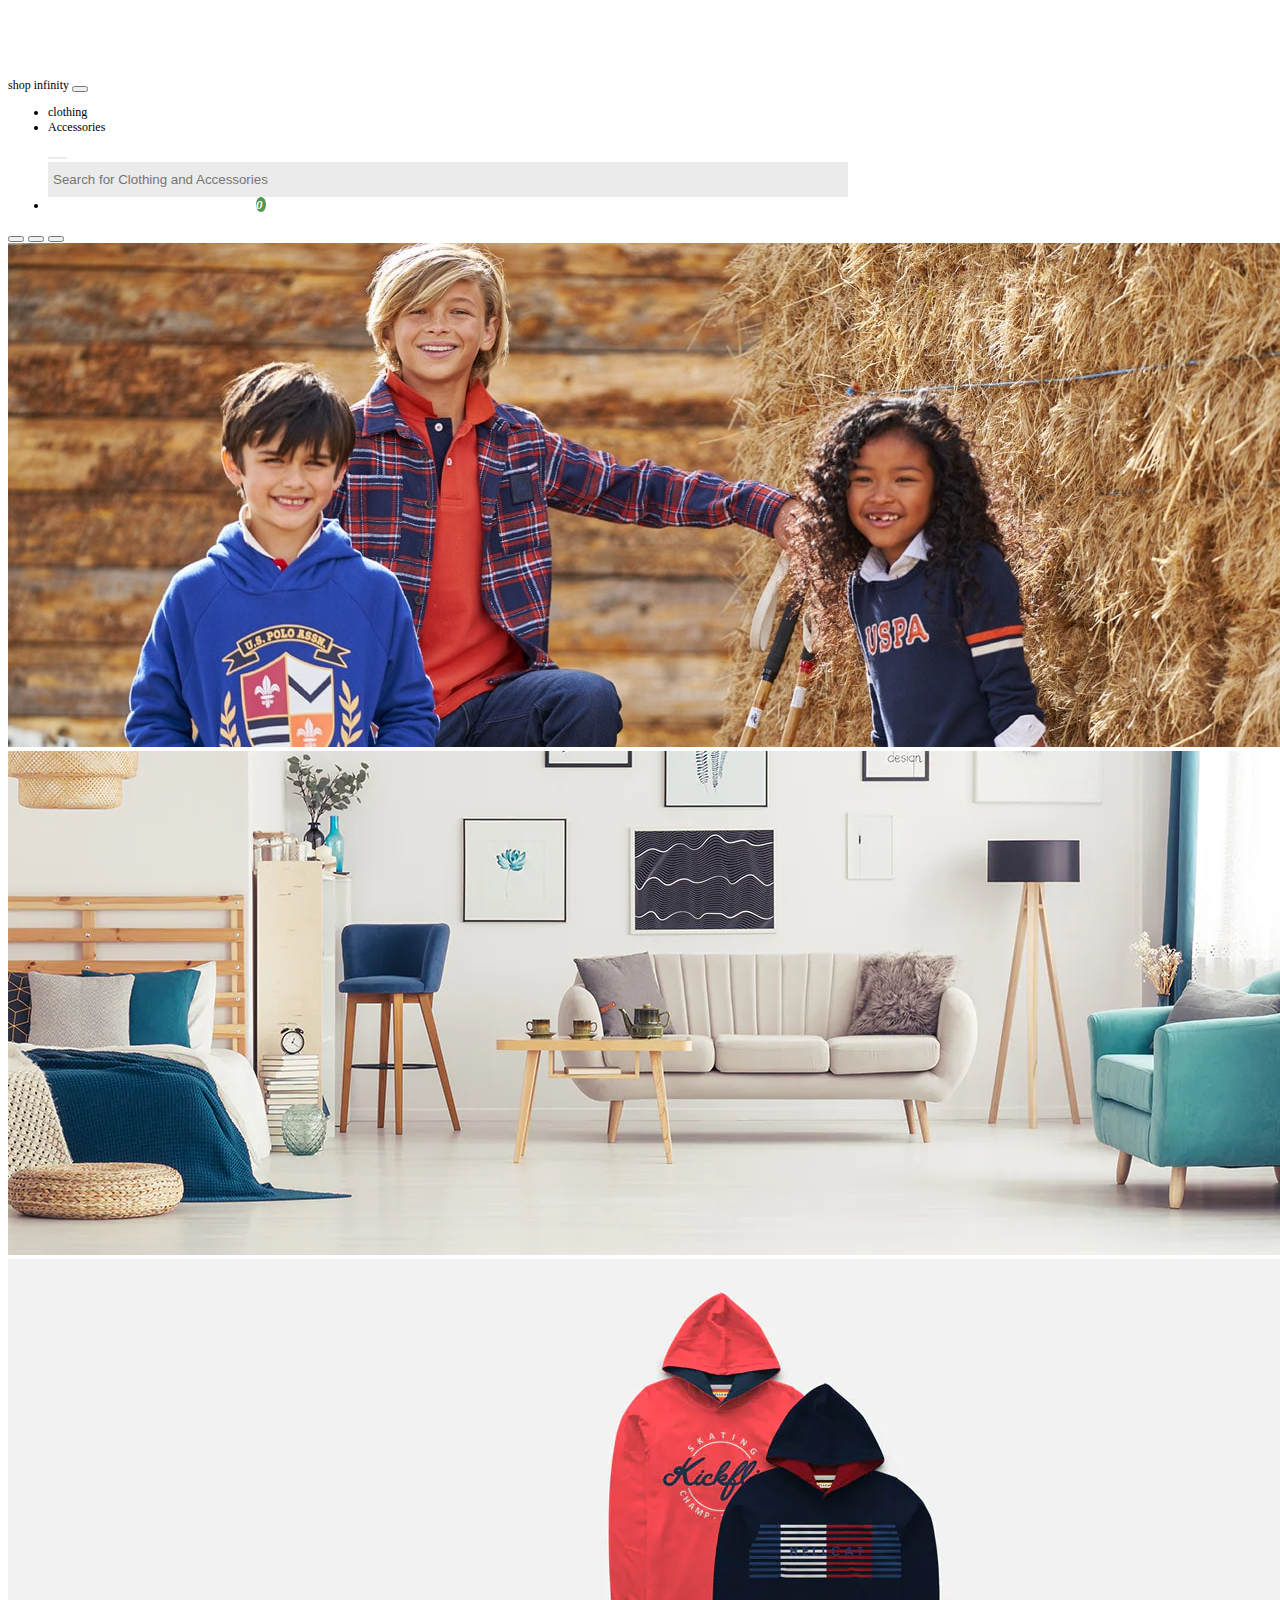
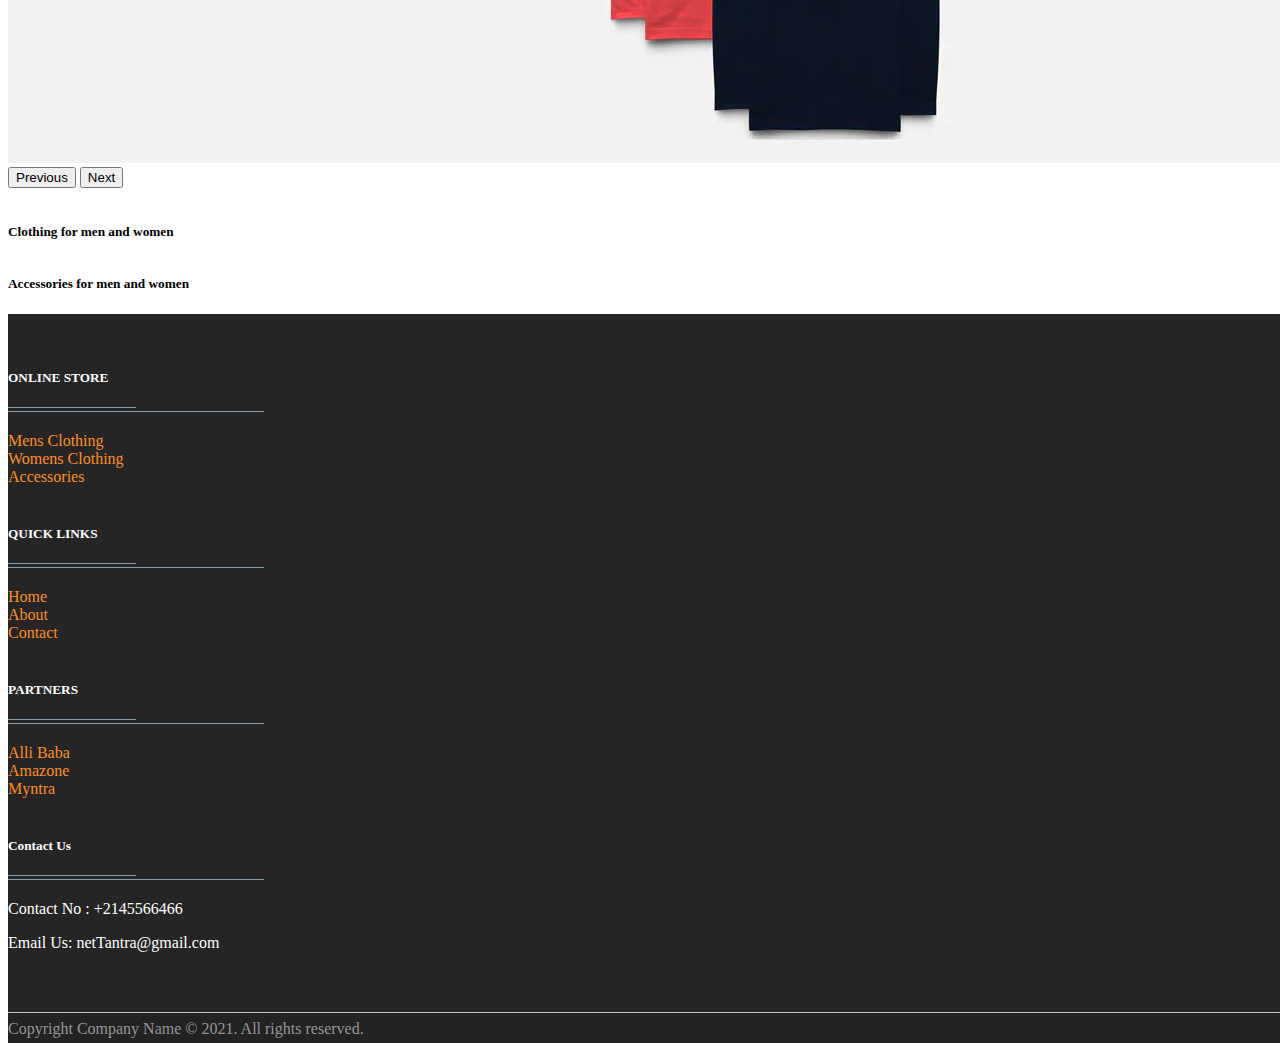
<file: index.html>
<!DOCTYPE html>
<html lang="en">
<head>
    <meta charset="UTF-8">
    <meta http-equiv="X-UA-Compatible" content="IE=edge">
    <meta name="viewport" content="width=device-width, initial-scale=1.0">
    <link rel="stylesheet" href="https://pro.fontawesome.com/releases/v5.10.0/css/all.css" integrity="sha384-AYmEC3Yw5cVb3ZcuHtOA93w35dYTsvhLPVnYs9eStHfGJvOvKxVfELGroGkvsg+p" crossorigin="anonymous"/>
    <script src="https://cdn.jsdelivr.net/npm/bootstrap@5.0.2/dist/js/bootstrap.bundle.min.js" integrity="sha384-MrcW6ZMFYlzcLA8Nl+NtUVF0sA7MsXsP1UyJoMp4YLEuNSfAP+JcXn/tWtIaxVXM" crossorigin="anonymous"></script>
    <link href="https://cdn.jsdelivr.net/npm/bootstrap@5.0.2/dist/css/bootstrap.min.css" rel="stylesheet" integrity="sha384-EVSTQN3/azprG1Anm3QDgpJLIm9Nao0Yz1ztcQTwFspd3yD65VohhpuuCOmLASjC" crossorigin="anonymous">
    <link href="https://cdn.jsdelivr.net/npm/bootstrap@5.1.3/dist/css/bootstrap.min.css" rel="stylesheet" integrity="sha384-1BmE4kWBq78iYhFldvKuhfTAU6auU8tT94WrHftjDbrCEXSU1oBoqyl2QvZ6jIW3" crossorigin="anonymous">    
    <script src="https://ajax.googleapis.com/ajax/libs/jquery/3.5.1/jquery.min.js"></script>
    <link rel="stylesheet" href="index.css">
    <!-- <script src="myjavaScript.js"></script> -->
    <title>Document</title>
</head>
<body>
    <nav class="navbar navbar-expand-lg fixed-top navbar-light shadow-lg bg-light">
        <div class="container"> 
            <div style="width: 25%;">
                <a class="navbar-brand d-flex align-items-center" href="index.html">
                    <span class="ml-3 fw-bold fs-3 text-uppercase">shop <span class="fw-normal text-secondary">infinity</span></apan>
                </a> 
                <button class="navbar-toggler navbar-toggler-right border-0" type="button" data-toggle="collapse" data-target="#navbar4">
                    <span class="navbar-toggler-icon"></span>
                </button>
            </div>
            <div class="collapse navbar-collapse" id="navbarText" style="width: 75%;">
                <ul class="navbar-nav mr-auto pl-lg-4 text-uppercase " style="width: 35%;">
                    <li class="nav-item">
                        <a class="nav-link" href="#">clothing</a>
                    </li>
                    <li class="nav-item">
                        <a class="nav-link" href="#">Accessories</a>
                    </li>
                </ul>
                <ul class="navbar-nav ml-auto" style="width: 65%;">
                    <div style="float: left; width: 60%;">
                        <form class="d-flex mySearch" onsubmit="event.preventDefault(); SearchSubmit()" name="searchForm">
                            <button id="search-button" type="submit">
                                <i class="fas fa-search"></i>
                            </button>
                            <input name="search" class="me-2" type="search" placeholder="Search for Clothing and Accessories" aria-label="Search">
                        </form>
                    </div>
                    <div class="shopIcon" style=" width: 35%;">
                        <li class="nav-item">
                            <a class="nav-link fs-6" href="cart.html">
                                <i class="far fa-shopping-cart position-relative" >
                                    <span class="position-absolute cartamount" id="total_cartItem"></span>
                                </i>                              
                            </a>
                        </li>              
                    </div>          
                </ul>
            </div>
        </div>
    </nav>
    <div class="container pt-4 pb-4" style="position: relative;">
    
        <div id="carouselExampleIndicators" class="carousel slide" data-bs-ride="carousel">
            <div class="carousel-indicators">
                <button type="button" data-bs-target="#carouselExampleIndicators" data-bs-slide-to="0" class="active" aria-current="true" aria-label="Slide 1"></button>
                <button type="button" data-bs-target="#carouselExampleIndicators" data-bs-slide-to="1" aria-label="Slide 2"></button>
                <button type="button" data-bs-target="#carouselExampleIndicators" data-bs-slide-to="2" aria-label="Slide 3"></button>
            </div>
            <div class="carousel-inner">
                <div class="carousel-item active">
                    <img src="ae7369d8-3a31-43c5-b8d5-881a557bbb4f1637742463283-Winter-Wear_02_Desk_Banner.jpg" class="d-block w-100" alt="...">
                </div>
                <div class="carousel-item">
                    <img src="eff01060-f706-468d-b97c-95cdf43174f91528443826867-Desktop-Home-Banner.webp" class="d-block w-100" alt="...">
                </div>
                <div class="carousel-item">
                    <img src="2daffc54-9d15-4109-8bce-88f28a15dba71637742463268-Value-Packs_Desk_Banner.webp" class="d-block w-100" alt="...">
                </div>
            </div>
            <button class="carousel-control-prev" type="button" data-bs-target="#carouselExampleIndicators" data-bs-slide="prev">
            <span class="carousel-control-prev-icon" aria-hidden="true"></span>
            <span class="visually-hidden">Previous</span>
            </button>
            <button class="carousel-control-next" type="button" data-bs-target="#carouselExampleIndicators" data-bs-slide="next">
            <span class="carousel-control-next-icon" aria-hidden="true"></span>
            <span class="visually-hidden">Next</span>
            </button>
        </div>
    </div>
    <div class="container" >
        <div>
            <h5 class="mt-5 mb-5">Clothing for men and women</h5>
        </div>
        <div >
            <div id="ProductDiv" class="row row-cols-1 row-cols-md-3 g-4 mb-3">

            </div>
        </div>
    </div>
    <div class="container" >
        <div>
            <h5 class="mt-5 mb-5">Accessories for men and women</h5>
        </div>
        <div >
            <div id="AProductDiv" class="row row-cols-1 row-cols-md-3 g-4 mb-3">

            </div>
        </div>
    </div>

    <footer id="footer" class="footer-1">
        <div class="main-footer widgets-dark typo-light">
            <div class="container">
                <div class="row">
                    
                    <div class="col-xs-12 col-sm-6 col-md-3">
                        <div class="widget subscribe no-box">
                            <h5 class="widget-title">ONLINE STORE<span></span></h5>
                            <ul class="thumbnail-widget">
                                <li>
                                    <div class="thumb-content"><a href="#.">Mens Clothing</a></div>	
                                </li>
                                <li>
                                    <div class="thumb-content"><a href="#.">Womens Clothing</a></div>	
                                </li>
                                <li>
                                    <div class="thumb-content"><a href="#.">Accessories</a></div>	
                                </li>
                            </ul>
                        </div>
                    </div> 
                    <div class="col-xs-12 col-sm-6 col-md-3">
                        <div class="widget no-box">
                            <h5 class="widget-title">QUICK LINKS<span></span></h5>
                            <ul class="thumbnail-widget">
                                <li>
                                    <div class="thumb-content"><a href="#.">Home</a></div>	
                                </li>
                                <li>
                                    <div class="thumb-content"><a href="#.">About</a></div>	
                                </li>
                                <li>
                                    <div class="thumb-content"><a href="#.">Contact</a></div>	
                                </li>
                        
                            </ul>
                        </div>
                    </div>
                        
                    <div class="col-xs-12 col-sm-6 col-md-3">
                        <div class="widget no-box">
                            <h5 class="widget-title">PARTNERS<span></span></h5>
                            <ul class="thumbnail-widget">
                                <li>
                                    <div class="thumb-content"><a href="#.">Alli Baba</a></div>	
                                </li>
                                <li>
                                    <div class="thumb-content"><a href="#.">Amazone</a></div>	
                                </li>
                                <li>
                                    <div class="thumb-content"><a href="#.">Myntra</a></div>	
                                </li>
                        
                            </ul>
                        </div>
                    </div>
                            
                    <div class="col-xs-12 col-sm-6 col-md-3">
                            
                        <div class="widget no-box">
                            <h5 class="widget-title">Contact Us<span></span></h5>                               
                            <p>Contact No : <span>+2145566466</span></p>
                            <p>Email Us: <span>netTantra@gmail.com</span></p>                                
                          
                        </div>
                    </div>
                    
                </div>
            </div>
        </div>
        <div class="footer-copyright" style="border-top: 1px solid rgb(199, 196, 196);">
            <div class="container">
                <div class="row">
                    <div class="col-md-12 text-center">
                        <p>Copyright Company Name © 2021. All rights reserved.</p>
                    </div>
                </div>
            </div>
        </div>
    </footer>

    <script>
        const x = localStorage.getItem("cartItems")
		const y = JSON.parse(x)
		document.getElementById("total_cartItem").innerHTML = y ? y.length : 0

        $.get( "https://5d76bf96515d1a0014085cf9.mockapi.io/product", function( data ) {
            const element = document.getElementById("ProductDiv")
            const Acceelement = document.getElementById("AProductDiv")
            for(i=0; i< data.length; i++){
                if(i < data.length/2 ){
                    element.innerHTML += `
                        <div class="col">
                            <a onclick=productDetails('${data[i].id}')>
                                <div class="card">
                                    <img src="${data[i].preview}" class="card-img-top" alt="...">
                                    <div class="card-body">
                                        <h6 class="card-title">${data[i].name}</h6>
                                        <p class="card-text">Price : ${data[i].price}</p>
                                    </div>
                                </div>
                            </a>
                        </div>
                    `
                }
                else{
                    Acceelement.innerHTML += `
                        <div class="col">
                            <a onclick=productDetails('${data[i].id}')>
                                <div class="card">
                                <img src="${data[i].preview}" class="card-img-top" alt="...">
                                <div class="card-body">
                                    <h6 class="card-title">${data[i].name}</h6>
                                        <p class="card-text">Price : ${data[i].price}</p>
                                </div>
                                </div>
                            </a>
                        </div>
                    `
                }
            }
        });

        function productDetails(Id){
            localStorage.setItem("singleItemId",Id)
            window.location.href = 'singleProduct.html';

        }
        function SearchSubmit(){
            const search_value = document.forms["searchForm"]["search"].value
            localStorage.setItem("search_value", search_value)
            window.location.href = 'searchPage.html';
        }
    </script>

</body>
</html>
</file>
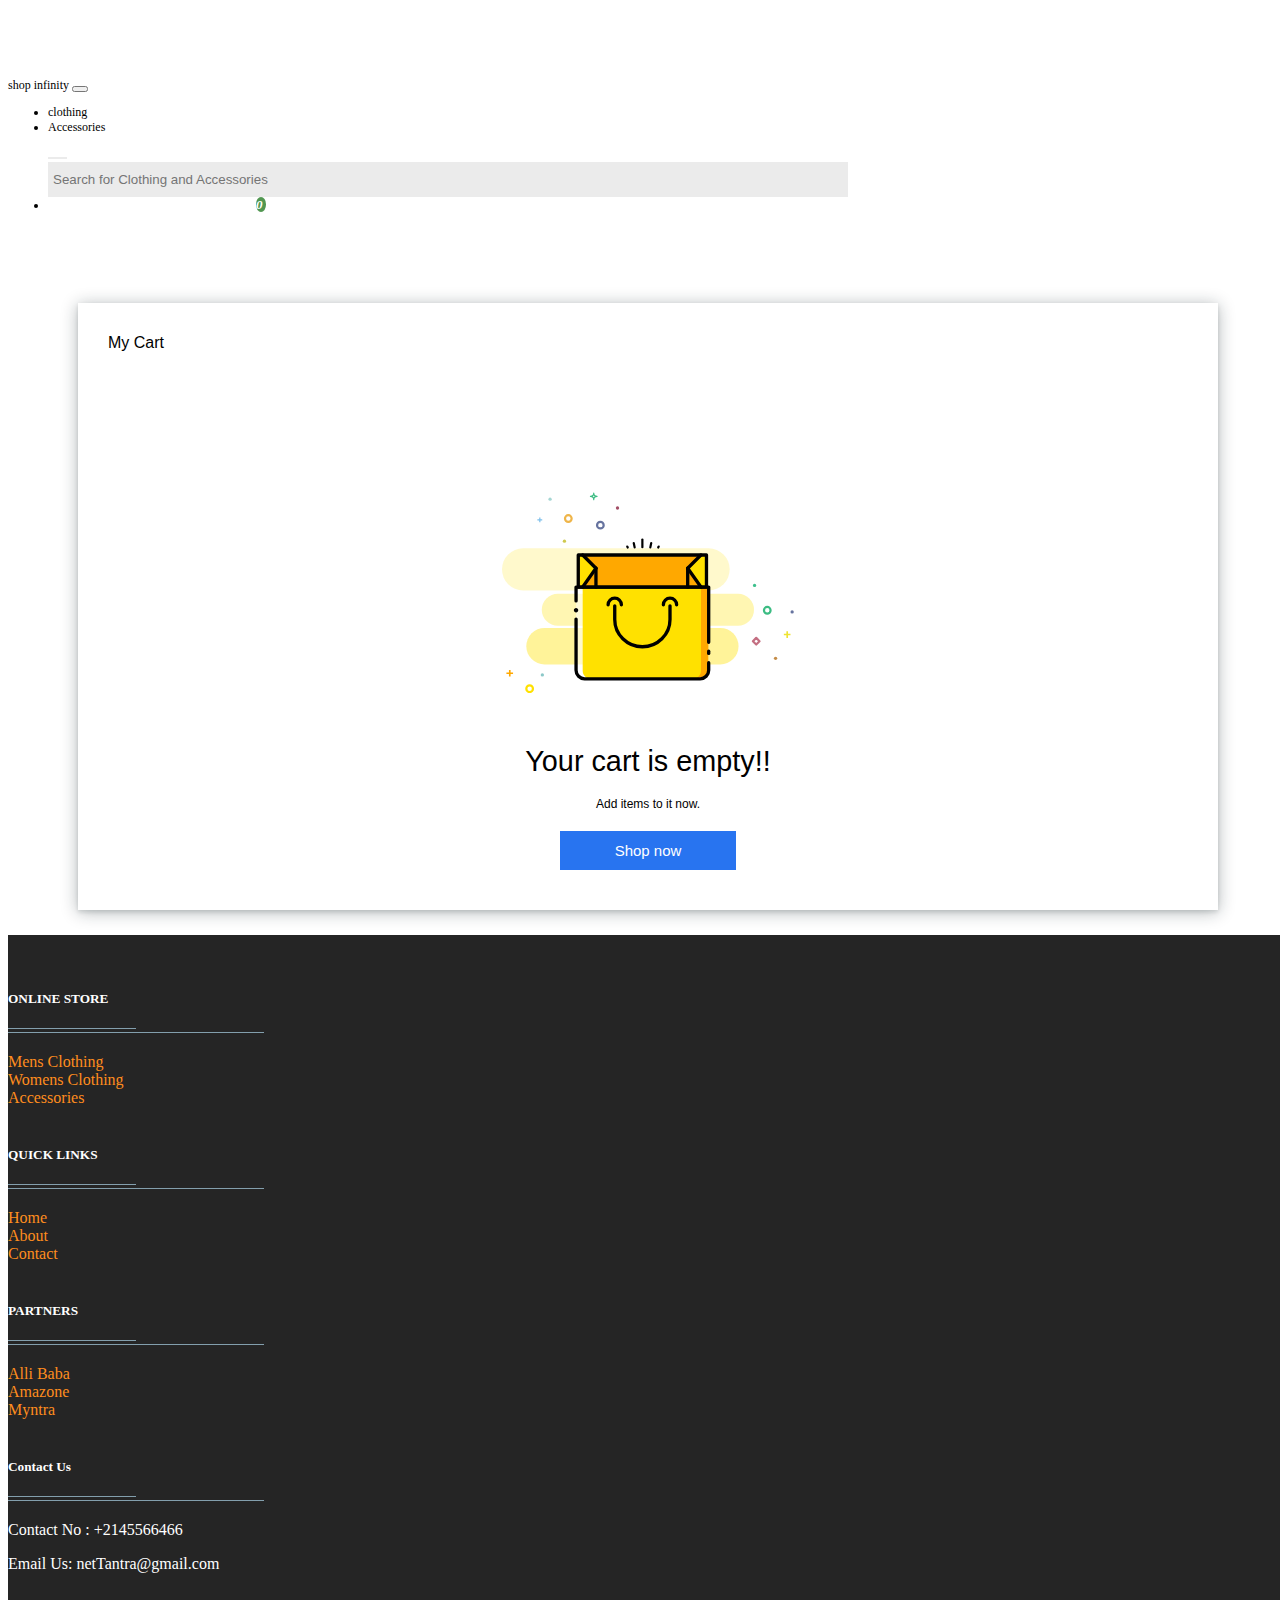
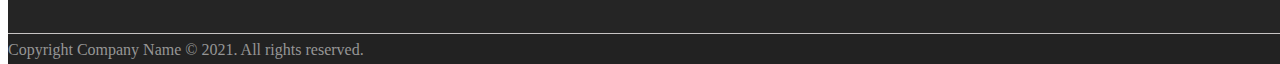
<file: cart.html>
<!DOCTYPE html>
<html lang="en">
<head>
    <meta charset="UTF-8">
    <meta http-equiv="X-UA-Compatible" content="IE=edge">
    <meta name="viewport" content="width=device-width, initial-scale=1.0">
    <link rel="stylesheet" href="https://pro.fontawesome.com/releases/v5.10.0/css/all.css" integrity="sha384-AYmEC3Yw5cVb3ZcuHtOA93w35dYTsvhLPVnYs9eStHfGJvOvKxVfELGroGkvsg+p" crossorigin="anonymous"/>
    <script src="https://cdn.jsdelivr.net/npm/bootstrap@5.0.2/dist/js/bootstrap.bundle.min.js" integrity="sha384-MrcW6ZMFYlzcLA8Nl+NtUVF0sA7MsXsP1UyJoMp4YLEuNSfAP+JcXn/tWtIaxVXM" crossorigin="anonymous"></script>
    <link href="https://cdn.jsdelivr.net/npm/bootstrap@5.0.2/dist/css/bootstrap.min.css" rel="stylesheet" integrity="sha384-EVSTQN3/azprG1Anm3QDgpJLIm9Nao0Yz1ztcQTwFspd3yD65VohhpuuCOmLASjC" crossorigin="anonymous">
    <link href="https://cdn.jsdelivr.net/npm/bootstrap@5.1.3/dist/css/bootstrap.min.css" rel="stylesheet" integrity="sha384-1BmE4kWBq78iYhFldvKuhfTAU6auU8tT94WrHftjDbrCEXSU1oBoqyl2QvZ6jIW3" crossorigin="anonymous">    
    <script src="https://ajax.googleapis.com/ajax/libs/jquery/3.5.1/jquery.min.js"></script>
    <link rel="stylesheet" href="index.css">
    <!-- <script src="myjavaScript.js"></script> -->
    <title>Document</title>
</head>
<body class="pt-2">
    <nav class="navbar navbar-expand-lg fixed-top navbar-light shadow-lg bg-light">
        <div class="container"> 
            <div style="width: 25%;">
                <a class="navbar-brand d-flex align-items-center" href="index.html">
                    <span class="ml-3 fw-bold fs-3 text-uppercase">shop <span class="fw-normal text-secondary">infinity</span></apan>
                </a> 
                <button class="navbar-toggler navbar-toggler-right border-0" type="button" data-toggle="collapse" data-target="#navbar4">
                    <span class="navbar-toggler-icon"></span>
                </button>
            </div>
            <div class="collapse navbar-collapse" id="navbarText" style="width: 75%;">
                <ul class="navbar-nav mr-auto pl-lg-4 text-uppercase " style="width: 35%;">
                    <li class="nav-item">
                        <a class="nav-link" href="#">clothing</a>
                    </li>
                    <li class="nav-item">
                        <a class="nav-link" href="#">Accessories</a>
                    </li>
                </ul>
                <ul class="navbar-nav ml-auto" style="width: 65%;">
                    <div style="float: left; width: 60%;">
                        <form class="d-flex mySearch">
                            <button id="search-button" type="button">
                                <i class="fas fa-search"></i>
                            </button>
                            <input class="me-2" type="search" placeholder="Search for Clothing and Accessories" aria-label="Search">
                        </form>
                    </div>
                    <div class="shopIcon" style=" width: 35%;">
                        <li class="nav-item">
                            <a class="nav-link fs-6" href="#">
                                <i class="far fa-shopping-cart position-relative" >
                                    <span class="position-absolute cartamount" id="total_cartItem"></span>
                                </i>                              
                            </a>
                        </li>              
                    </div>          
                </ul>
            </div>
        </div>
    </nav>
    <section id="mycart" class="container mt-5 mb-5">
    <div class="EmptyCart"  id="emptyitem" style="display: none;" >
        <div class="EmptyCart_inner">
            <div style="padding: 10px 30px;">
                <h4 style="font-family: Roboto,Arial,sans-serif; font-weight: 500;">My Cart</h4>
            </div>
            <div class="empty-cart">
            <svg viewBox="656 573 264 182" version="1.1" xmlns="http://www.w3.org/2000/svg" xmlns:xlink="http://www.w3.org/1999/xlink">
                <rect id="bg-line" stroke="none" fill-opacity="0.2" fill="#FFE100" fill-rule="evenodd" x="656" y="624" width="206" height="38" rx="19"></rect>
                <rect id="bg-line" stroke="none" fill-opacity="0.2" fill="#FFE100" fill-rule="evenodd" x="692" y="665" width="192" height="29" rx="14.5"></rect>
                <rect id="bg-line" stroke="none" fill-opacity="0.2" fill="#FFE100" fill-rule="evenodd" x="678" y="696" width="192" height="33" rx="16.5"></rect>
                <g id="shopping-bag" stroke="none" stroke-width="1" fill="none" fill-rule="evenodd" transform="translate(721.000000, 630.000000)">
                    <polygon id="Fill-10" fill="#FFA800" points="4 29 120 29 120 0 4 0"></polygon>
                    <polygon id="Fill-14" fill="#FFE100" points="120 29 120 0 115.75 0 103 12.4285714 115.75 29"></polygon>
                    <polygon id="Fill-15" fill="#FFE100" points="4 29 4 0 8.25 0 21 12.4285714 8.25 29"></polygon>
                    <polygon id="Fill-33" fill="#FFA800" points="110 112 121.573723 109.059187 122 29 110 29"></polygon>
                    <polygon id="Fill-35" fill-opacity="0.5" fill="#FFFFFF" points="2 107.846154 10 112 10 31 2 31"></polygon>
                    <path d="M107.709596,112 L15.2883462,112 C11.2635,112 8,108.70905 8,104.648275 L8,29 L115,29 L115,104.648275 C115,108.70905 111.7365,112 107.709596,112" id="Fill-36" fill="#FFE100"></path>
                    <path d="M122,97.4615385 L122,104.230231 C122,108.521154 118.534483,112 114.257931,112 L9.74206897,112 C5.46551724,112 2,108.521154 2,104.230231 L2,58" id="Stroke-4916" stroke="#000000" stroke-width="3" stroke-linecap="round"></path>
                    <polyline id="Stroke-4917" stroke="#000000" stroke-width="3" stroke-linecap="round" stroke-linejoin="round" points="2 41.5 2 29 122 29 122 79"></polyline>
                    <path d="M4,50 C4,51.104 3.104,52 2,52 C0.896,52 0,51.104 0,50 C0,48.896 0.896,48 2,48 C3.104,48 4,48.896 4,50" id="Fill-4918" fill="#000000"></path>
                    <path d="M122,87 L122,89" id="Stroke-4919" stroke="#000000" stroke-width="3" stroke-linecap="round"></path>
                    <polygon id="Stroke-4922" stroke="#000000" stroke-width="3" stroke-linecap="round" stroke-linejoin="round" points="4 29 120 29 120 0 4 0"></polygon>
                    <path d="M87,46 L87,58.3333333 C87,71.9 75.75,83 62,83 L62,83 C48.25,83 37,71.9 37,58.3333333 L37,46" id="Stroke-4923" stroke="#000000" stroke-width="3" stroke-linecap="round"></path>
                    <path d="M31,45 C31,41.686 33.686,39 37,39 C40.314,39 43,41.686 43,45" id="Stroke-4924" stroke="#000000" stroke-width="3" stroke-linecap="round"></path>
                    <path d="M81,45 C81,41.686 83.686,39 87,39 C90.314,39 93,41.686 93,45" id="Stroke-4925" stroke="#000000" stroke-width="3" stroke-linecap="round"></path>
                    <path d="M8,0 L20,12" id="Stroke-4928" stroke="#000000" stroke-width="3" stroke-linecap="round"></path>
                    <path d="M20,12 L8,29" id="Stroke-4929" stroke="#000000" stroke-width="3" stroke-linecap="round"></path>
                    <path d="M20,12 L20,29" id="Stroke-4930" stroke="#000000" stroke-width="3" stroke-linecap="round"></path>
                    <path d="M115,0 L103,12" id="Stroke-4931" stroke="#000000" stroke-width="3" stroke-linecap="round"></path>
                    <path d="M103,12 L115,29" id="Stroke-4932" stroke="#000000" stroke-width="3" stroke-linecap="round"></path>
                    <path d="M103,12 L103,29" id="Stroke-4933" stroke="#000000" stroke-width="3" stroke-linecap="round"></path>
                </g>
                <g id="glow" stroke="none" stroke-width="1" fill="none" fill-rule="evenodd" transform="translate(768.000000, 615.000000)">
                    <rect id="Rectangle-2" fill="#000000" x="14" y="0" width="2" height="9" rx="1"></rect>
                    <rect fill="#000000" transform="translate(7.601883, 6.142354) rotate(-12.000000) translate(-7.601883, -6.142354) " x="6.60188267" y="3.14235449" width="2" height="6" rx="1"></rect>
                    <rect fill="#000000" transform="translate(1.540235, 7.782080) rotate(-25.000000) translate(-1.540235, -7.782080) " x="0.54023518" y="6.28207994" width="2" height="3" rx="1"></rect>
                    <rect fill="#000000" transform="translate(29.540235, 7.782080) scale(-1, 1) rotate(-25.000000) translate(-29.540235, -7.782080) " x="28.5402352" y="6.28207994" width="2" height="3" rx="1"></rect>
                    <rect fill="#000000" transform="translate(22.601883, 6.142354) scale(-1, 1) rotate(-12.000000) translate(-22.601883, -6.142354) " x="21.6018827" y="3.14235449" width="2" height="6" rx="1"></rect>
                </g>
                <polygon id="plusSvg" stroke="none" fill="#7DBFEB" fill-rule="evenodd" points="689.681239 597.614697 689.681239 596 690.771974 596 690.771974 597.614697 692.408077 597.614697 692.408077 598.691161 690.771974 598.691161 690.771974 600.350404 689.681239 600.350404 689.681239 598.691161 688 598.691161 688 597.614697"></polygon>
                <polygon id="plusSvg" stroke="none" fill="#EEE332" fill-rule="evenodd" points="913.288398 701.226961 913.288398 699 914.773039 699 914.773039 701.226961 917 701.226961 917 702.711602 914.773039 702.711602 914.773039 705 913.288398 705 913.288398 702.711602 911 702.711602 911 701.226961"></polygon>
                <polygon id="plusSvg" stroke="none" fill="#FFA800" fill-rule="evenodd" points="662.288398 736.226961 662.288398 734 663.773039 734 663.773039 736.226961 666 736.226961 666 737.711602 663.773039 737.711602 663.773039 740 662.288398 740 662.288398 737.711602 660 737.711602 660 736.226961"></polygon>
                <circle id="oval" stroke="none" fill="#A5D6D3" fill-rule="evenodd" cx="699.5" cy="579.5" r="1.5"></circle>
                <circle id="oval" stroke="none" fill="#CFC94E" fill-rule="evenodd" cx="712.5" cy="617.5" r="1.5"></circle>
                <circle id="oval" stroke="none" fill="#8CC8C8" fill-rule="evenodd" cx="692.5" cy="738.5" r="1.5"></circle>
                <circle id="oval" stroke="none" fill="#3EC08D" fill-rule="evenodd" cx="884.5" cy="657.5" r="1.5"></circle>
                <circle id="oval" stroke="none" fill="#66739F" fill-rule="evenodd" cx="918.5" cy="681.5" r="1.5"></circle>
                <circle id="oval" stroke="none" fill="#C48C47" fill-rule="evenodd" cx="903.5" cy="723.5" r="1.5"></circle>
                <circle id="oval" stroke="none" fill="#A24C65" fill-rule="evenodd" cx="760.5" cy="587.5" r="1.5"></circle>
                <circle id="oval" stroke="#66739F" stroke-width="2" fill="none" cx="745" cy="603" r="3"></circle>
                <circle id="oval" stroke="#EFB549" stroke-width="2" fill="none" cx="716" cy="597" r="3"></circle>
                <circle id="oval" stroke="#FFE100" stroke-width="2" fill="none" cx="681" cy="751" r="3"></circle>
                <circle id="oval" stroke="#3CBC83" stroke-width="2" fill="none" cx="896" cy="680" r="3"></circle>
                <polygon id="diamond" stroke="#C46F82" stroke-width="2" stroke-linecap="round" stroke-linejoin="round" fill="none" points="886 705 889 708 886 711 883 708"></polygon>
                <path d="M736,577 C737.65825,577 739,578.34175 739,580 C739,578.34175 740.34175,577 742,577 C740.34175,577 739,575.65825 739,574 C739,575.65825 737.65825,577 736,577 Z" id="bubble-rounded" stroke="#3CBC83" stroke-width="1" stroke-linecap="round" stroke-linejoin="round" fill="none"></path>
            </svg>   
            <h3>Your cart is empty!!</h3>
            <p>Add items to it now.</p>
            <a href="index.html">
                <button>Shop now</button>

            </a>
        </div>
        </div>  
    </div>
    <div class="container card" id="cartitem" style="display: none; margin-top: 85px;">
        <div class="row">
            <div class="col-md-8 cart">
                <div class="title">
                    <div class="row">
                        <div class="col">
                            <h4><b>Shopping Cart</b></h4>
                        </div>
                        <div class="col align-self-center text-right text-muted total_citem" id=""></div>
                    </div>
                </div> 
                <div class="row border-top border-bottom" id="listItem">
                    
                </div>
                <div class="back-to-shop"><a href="#">&leftarrow;</a><span class="text-muted">Back to shop</span></div>
            </div>
            <div class="col-md-4 summary">
                <div>
                    <h5><b>Summary</b></h5>
                </div>
                <hr>
                <div class="row">
                    <div class="col total_citem" ></div>
                    <div class="col text-right" id="totalItemPrice"></div>
                </div>
                <form onsubmit="event.preventDefault(); totaldeliverPrice()" name="deliveryPrice">
                    <p>SHIPPING</p> 
                    <select id="Tprice" name="totalDPrice" >
                        <option class="text-muted" value="20">Standard-Delivery- ₹ 20.00</option>
                        <option class="text-muted" value="50">Fast-Delivery- ₹ 50.00</option>
                    </select>
                    <p>GIVE CODE</p> <input id="code" placeholder="Enter your code">
                <div class="row" style="border-top: 1px solid rgba(0,0,0,.1); padding: 2vh 0;">
                    <div class="col">TOTAL PRICE</div>
                    <div class="col text-right" id="total_payAmount"></div>
                </div> <button class="btn" type="submit">CHECKOUT</button>
                </form>

            </div>
        </div>
    </div>
    </section>


    <footer id="footer" class="footer-1">
        <div class="main-footer widgets-dark typo-light">
            <div class="container">
                <div class="row">
                    
                    <div class="col-xs-12 col-sm-6 col-md-3">
                        <div class="widget subscribe no-box">
                            <h5 class="widget-title">ONLINE STORE<span></span></h5>
                            <ul class="thumbnail-widget">
                                <li>
                                    <div class="thumb-content"><a href="#.">Mens Clothing</a></div>	
                                </li>
                                <li>
                                    <div class="thumb-content"><a href="#.">Womens Clothing</a></div>	
                                </li>
                                <li>
                                    <div class="thumb-content"><a href="#.">Accessories</a></div>	
                                </li>
                            </ul>
                        </div>
                    </div> 
                    <div class="col-xs-12 col-sm-6 col-md-3">
                        <div class="widget no-box">
                            <h5 class="widget-title">QUICK LINKS<span></span></h5>
                            <ul class="thumbnail-widget">
                                <li>
                                    <div class="thumb-content"><a href="#.">Home</a></div>	
                                </li>
                                <li>
                                    <div class="thumb-content"><a href="#.">About</a></div>	
                                </li>
                                <li>
                                    <div class="thumb-content"><a href="#.">Contact</a></div>	
                                </li>
                        
                            </ul>
                        </div>
                    </div>
                        
                    <div class="col-xs-12 col-sm-6 col-md-3">
                        <div class="widget no-box">
                            <h5 class="widget-title">PARTNERS<span></span></h5>
                            <ul class="thumbnail-widget">
                                <li>
                                    <div class="thumb-content"><a href="#.">Alli Baba</a></div>	
                                </li>
                                <li>
                                    <div class="thumb-content"><a href="#.">Amazone</a></div>	
                                </li>
                                <li>
                                    <div class="thumb-content"><a href="#.">Myntra</a></div>	
                                </li>
                        
                            </ul>
                        </div>
                    </div>
                            
                    <div class="col-xs-12 col-sm-6 col-md-3">
                            
                        <div class="widget no-box">
                            <h5 class="widget-title">Contact Us<span></span></h5>                               
                            <p>Contact No : <span>+2145566466</span></p>
                            <p>Email Us: <span>netTantra@gmail.com</span></p>                                
                          
                        </div>
                    </div>
                    
                </div>
            </div>
        </div>
        <div class="footer-copyright" style="border-top: 1px solid rgb(199, 196, 196);">
            <div class="container">
                <div class="row">
                    <div class="col-md-12 text-center">
                        <p>Copyright Company Name © 2021. All rights reserved.</p>
                    </div>
                </div>
            </div>
        </div>
    </footer>

    <script>
        const x = localStorage.getItem("cartItems")
		const y = JSON.parse(x)
		document.getElementById("total_cartItem").innerHTML = y ? y.length : 0
        const Eelement = document.getElementById("emptyitem")
        const Celement = document.getElementById("cartitem")
        const LcartItems = document.getElementById("listItem")
        let totalPrice = 0


        if(y){

            Celement.style.display = 'block'
            Eelement.style.display = "none"
            $(".total_citem").html(y.length + " Items")
            
            $.get( "https://5d76bf96515d1a0014085cf9.mockapi.io/product", function( data ) {
			    $.each(data, function( key, value ) {

                    for(const i in y){
                        console.log(value.id, i)

				        if(value.id == y[i]){
                           totalPrice += Number(value.price)
                            console.log(totalPrice)

                        LcartItems.innerHTML += `
                                <div class="row main align-items-center">
                                    <div class="col-2"><img class="img-fluid" src="${value.preview}" /></div>
                                    <div class="col-4">
                                        <div class="row text-muted">${value.brand}</div>
                                        <div class="row">${value.name}</div>
                                    </div>
                                    <div class="col-2 quantity_inDe"> 
                                        <a  href="#">-</a><a href="#" class="border">1</a><a href="#">+</a> 
                                    </div>
                                    <div class="col">${value.price} </div>
                                </div>
                                `
                            }
                    }
                    })
                    $("#totalItemPrice").html("₹ " + totalPrice)
                })
        }
        else{
            Celement.style.display = 'none'
            Eelement.style.display = "block"  

        }
        function totaldeliverPrice(){
            const deliveryCharge = document.forms["deliveryPrice"]["totalDPrice"].value;
            console.log(typeof(deliveryCharge))
            console.log(typeof(totalPrice))

            $("#total_payAmount").html(Number(deliveryCharge) + totalPrice)
        }
    </script>

</body>
</html>
</file>
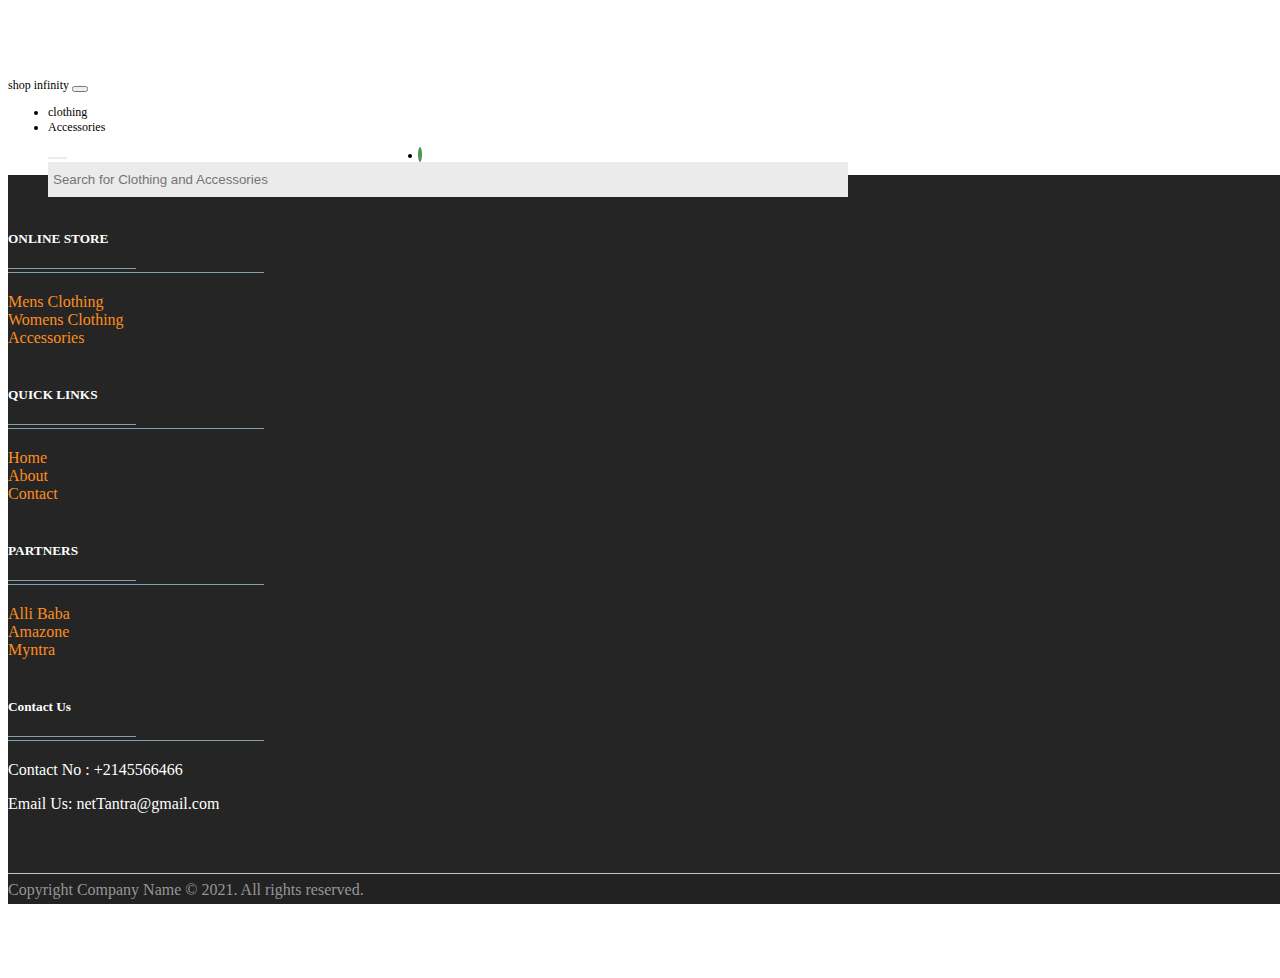
<file: searchPage.html>
<!DOCTYPE html>
<html lang="en">
<head>
    <meta charset="UTF-8">
    <meta http-equiv="X-UA-Compatible" content="IE=edge">
    <meta name="viewport" content="width=device-width, initial-scale=1.0">
    <link rel="stylesheet" href="https://pro.fontawesome.com/releases/v5.10.0/css/all.css" integrity="sha384-AYmEC3Yw5cVb3ZcuHtOA93w35dYTsvhLPVnYs9eStHfGJvOvKxVfELGroGkvsg+p" crossorigin="anonymous"/>
    <script src="https://cdn.jsdelivr.net/npm/bootstrap@5.0.2/dist/js/bootstrap.bundle.min.js" integrity="sha384-MrcW6ZMFYlzcLA8Nl+NtUVF0sA7MsXsP1UyJoMp4YLEuNSfAP+JcXn/tWtIaxVXM" crossorigin="anonymous"></script>
    <link href="https://cdn.jsdelivr.net/npm/bootstrap@5.0.2/dist/css/bootstrap.min.css" rel="stylesheet" integrity="sha384-EVSTQN3/azprG1Anm3QDgpJLIm9Nao0Yz1ztcQTwFspd3yD65VohhpuuCOmLASjC" crossorigin="anonymous">
    <link href="https://cdn.jsdelivr.net/npm/bootstrap@5.1.3/dist/css/bootstrap.min.css" rel="stylesheet" integrity="sha384-1BmE4kWBq78iYhFldvKuhfTAU6auU8tT94WrHftjDbrCEXSU1oBoqyl2QvZ6jIW3" crossorigin="anonymous">    
    <script src="https://ajax.googleapis.com/ajax/libs/jquery/3.5.1/jquery.min.js"></script>
    <link rel="stylesheet" href="index.css">
    <!-- <script src="myjavaScript.js"></script> -->
    <title>Document</title>
</head>
<body>
    <nav class="navbar navbar-expand-lg fixed-top navbar-light shadow-lg bg-light">
        <div class="container"> 
            <div style="width: 25%;">
                <a class="navbar-brand d-flex align-items-center" href="index.html">
                    <span class="ml-3 fw-bold fs-3 text-uppercase">shop <span class="fw-normal text-secondary">infinity</span></apan>
                </a> 
                <button class="navbar-toggler navbar-toggler-right border-0" type="button" data-toggle="collapse" data-target="#navbar4">
                    <span class="navbar-toggler-icon"></span>
                </button>
            </div>
            <div class="collapse navbar-collapse" id="navbarText" style="width: 75%;">
                <ul class="navbar-nav mr-auto pl-lg-4 text-uppercase " style="width: 35%;">
                    <li class="nav-item">
                        <a class="nav-link" href="#">clothing</a>
                    </li>
                    <li class="nav-item">
                        <a class="nav-link" href="#">Accessories</a>
                    </li>
                </ul>
                <ul class="navbar-nav ml-auto" style="width: 65%;">
                    <div style="float: left; width: 60%;">
                        <form class="d-flex mySearch" onsubmit="event.preventDefault(); SearchSubmit()" name="searchForm">
                            <button id="search-button" type="submit">
                                <i class="fas fa-search"></i>
                            </button>
                            <input name="search" class="me-2" type="search" placeholder="Search for Clothing and Accessories" aria-label="Search">
                        </form>
                    </div>
                    <div class="shopIcon" style=" width: 35%;">
                        <li class="nav-item">
                            <a class="nav-link fs-6" href="cart.html">
                                <i class="far fa-shopping-cart position-relative" >
                                    <span class="position-absolute cartamount" id="total_cartItem"></span>
                                </i>                              
                            </a>
                        </li>              
                    </div>          
                </ul>
            </div>
        </div>
    </nav>
    <div class="container" >
        <div id="searchroductDiv" class="row row-cols-1 row-cols-md-3 g-4 mb-3">
            

        </div>
    </div>
    </div>


    <footer id="footer" class="footer-1">
        <div class="main-footer widgets-dark typo-light">
            <div class="container">
                <div class="row">
                    
                    <div class="col-xs-12 col-sm-6 col-md-3">
                        <div class="widget subscribe no-box">
                            <h5 class="widget-title">ONLINE STORE<span></span></h5>
                            <ul class="thumbnail-widget">
                                <li>
                                    <div class="thumb-content"><a href="#.">Mens Clothing</a></div>	
                                </li>
                                <li>
                                    <div class="thumb-content"><a href="#.">Womens Clothing</a></div>	
                                </li>
                                <li>
                                    <div class="thumb-content"><a href="#.">Accessories</a></div>	
                                </li>
                            </ul>
                        </div>
                    </div> 
                    <div class="col-xs-12 col-sm-6 col-md-3">
                        <div class="widget no-box">
                            <h5 class="widget-title">QUICK LINKS<span></span></h5>
                            <ul class="thumbnail-widget">
                                <li>
                                    <div class="thumb-content"><a href="#.">Home</a></div>	
                                </li>
                                <li>
                                    <div class="thumb-content"><a href="#.">About</a></div>	
                                </li>
                                <li>
                                    <div class="thumb-content"><a href="#.">Contact</a></div>	
                                </li>
                        
                            </ul>
                        </div>
                    </div>
                        
                    <div class="col-xs-12 col-sm-6 col-md-3">
                        <div class="widget no-box">
                            <h5 class="widget-title">PARTNERS<span></span></h5>
                            <ul class="thumbnail-widget">
                                <li>
                                    <div class="thumb-content"><a href="#.">Alli Baba</a></div>	
                                </li>
                                <li>
                                    <div class="thumb-content"><a href="#.">Amazone</a></div>	
                                </li>
                                <li>
                                    <div class="thumb-content"><a href="#.">Myntra</a></div>	
                                </li>
                        
                            </ul>
                        </div>
                    </div>
                            
                    <div class="col-xs-12 col-sm-6 col-md-3">
                            
                        <div class="widget no-box">
                            <h5 class="widget-title">Contact Us<span></span></h5>                               
                            <p>Contact No : <span>+2145566466</span></p>
                            <p>Email Us: <span>netTantra@gmail.com</span></p>                                
                          
                        </div>
                    </div>
                    
                </div>
            </div>
        </div>
        <div class="footer-copyright" style="border-top: 1px solid rgb(199, 196, 196);">
            <div class="container">
                <div class="row">
                    <div class="col-md-12 text-center">
                        <p>Copyright Company Name © 2021. All rights reserved.</p>
                    </div>
                </div>
            </div>
        </div>
    </footer>
    <script>
        $.get( "https://5d76bf96515d1a0014085cf9.mockapi.io/product", function( data ) {
            const Selement = document.getElementById("searchroductDiv")
            for(i=0; i< data.length; i++){
                const getSerchValue = localStorage.getItem("search_value")
                // alert(data[i].brand)
                const checkValue = data[i].brand.includes(getSerchValue)
                if(checkValue){
                    Selement.innerHTML += `
                        <div class="col">
                            <a onclick=productDetails('${data[i].id}')>
                                <div class="card">
                                    <img src="${data[i].preview}" class="card-img-top" alt="...">
                                    <div class="card-body">
                                        <h6 class="card-title">${data[i].name}</h6>
                                        <p class="card-text">Price : ${data[i].price}</p>
                                    </div>
                                </div>
                            </a>
                        </div>
                    `
                    }
            }
        });
        function productDetails(Id){
            localStorage.setItem("singleItemId",Id)
            window.location.href = 'singleProduct.html';

        }
    </script>
           
</body>
</html>
</file>
<file: index.css>
@import url('https://fonts.googleapis.com/css?family=Averia+Serif+Libre|Bubblegum+Sans|Caveat+Brush|Chewy|Lobster+Two');
body {
    width: 100%;
    height: 100%;
    padding-top: 70px;

}

html {
    width: 100%;
    height: 100%;
}

/* ===== NAVIGATION ======*/
.navbar {
    border: 0;
    z-index: 9999;

}
a, a:hover,a:visited, a:focus {
    text-decoration:none;
}

.navbar .nav > li > a {
  line-height: 50px;
}

.navbar-header h1 {
    letter-spacing: 1px;
    color: black !important;
    font-family: 'Lobster Two', cursive;
}

.navbar li a, .navbar {
    color: black !important;
    font-size: 12px;
    transition: all 0.6s 0s;
}
a{
  cursor: pointer;
}

.navbar-toggle {
    background-color: transparent !important;
    border: 0;
}

.navbar-nav li a:hover, .navbar-nav li.active a {
    color: red !important;
}
.shopIcon{
    text-align: right;
}
.cartamount{
    margin-top: -10px;
    margin-left: -7px;
    padding-right: 4px;
    width: 15px;
    background-color: rgb(81, 151, 81);
    color: white;
    height: 15px;
    font-size: 13px;
    font-weight: 600;
    border-radius: 50%;
}
.mySearch button{
    border: none;
    padding-left: 13px;
    background-color: rgb(235, 235, 235);
}
.mySearch button i{
  font-size: 14px;
  color: #636161;
}
.mySearch input{
    border: none;
    padding: 5px;
    outline: none;
    height: 35px;
    width: 50rem;
    background-color: rgb(235, 235, 235);
}

/*==================== 
	Footer 
====================== */

/* Main Footer */
footer .main-footer{	padding: 20px 0;	background: #252525;}
footer ul{	padding-left: 0;	list-style: none;}

/* Copy Right Footer */
.footer-copyright {	background: #222;	padding: 5px 0;}
.footer-copyright .logo {    display: inherit;}
.footer-copyright nav {    float: right;    margin-top: 5px;}
.footer-copyright nav ul {	list-style: none;	margin: 0;	padding: 0;}
.footer-copyright nav ul li {	border-left: 1px solid #505050;	display: inline-block;	line-height: 12px;	margin: 0;	padding: 0 8px;}
.footer-copyright nav ul li a{	color: #969696;}
.footer-copyright nav ul li:first-child {	border: medium none;	padding-left: 0;}
.footer-copyright p {	color: #969696;	margin: 2px 0 0;}

/* Footer Top */
.footer-top{	background: #252525;	padding-bottom: 30px;	margin-bottom: 30px;	border-bottom: 3px solid #222;}

/* Footer transparent */
footer.transparent .footer-top, footer.transparent .main-footer{	background: transparent;}
footer.transparent .footer-copyright{	background: none repeat scroll 0 0 rgba(0, 0, 0, 0.3) ;}

/* Footer light */
footer.light .footer-top{	background: #f9f9f9;}
footer.light .main-footer{	background: #f9f9f9;}
footer.light .footer-copyright{	background: none repeat scroll 0 0 rgba(255, 255, 255, 0.3) ;}

/* Footer 4 */
.footer- .logo {    display: inline-block;}

/*==================== 
	Widgets 
====================== */
.widget{	padding: 20px;	margin-bottom: 40px;}
.widget.widget-last{	margin-bottom: 0px;}
.widget.no-box{	padding: 0;	background-color: transparent;	margin-bottom: 40px;
	box-shadow: none; -webkit-box-shadow: none; -moz-box-shadow: none; -ms-box-shadow: none; -o-box-shadow: none;}
.widget.subscribe p{	margin-bottom: 18px;}
.widget li a{	color: #ff8d1e;}
.widget li a:hover{	color: #4b92dc;}
.widget-title {margin-bottom: 20px;}
.widget-title span {background: #839FAD none repeat scroll 0 0;display: block; height: 1px;margin-top: 25px;position: relative;width: 20%;}
.widget-title span::after {background: inherit;content: "";height: inherit;    position: absolute;top: -4px;width: 50%;}
.widget-title.text-center span,.widget-title.text-center span::after {margin-left: auto;margin-right:auto;left: 0;right: 0;}
.widget .badge{	float: right;	background: #7f7f7f;}

.typo-light h1, 
.typo-light h2, 
.typo-light h3, 
.typo-light h4, 
.typo-light h5, 
.typo-light h6,
.typo-light p,
.typo-light div,
.typo-light span,
.typo-light small{	
    color: #fff;
}
.card{
    display: inline-block;
    
}
.card img{
    max-height: 250px;
}
image{
    max-height: 100%;
    min-height: 100%;
}
.col{
    width: 20%;
}
.card-body{
    max-height: 120px;
    min-height: 120px;

}
a{
    color: black;

}

/* for Empty Cart */
.EmptyCart .empty-cart{
  width: 38vw;
  margin: 0 auto;
  text-align: center;
  font-weight: 300;
  font-family: Roboto,Arial,sans-serif;

}

.EmptyCart svg{
  max-width: 60%;
  margin-top: 60px;
  padding: 3rem 3rem;
}
  
#oval, #plusSvg, #diamond, #bubble-rounded{
    animation: plopp 4s ease-out infinite;
}
    
  
#bg-line:nth-child(2){
      fill-opacity: .3;
	}
#bg-line:nth-child(3){
      fill-opacity: .4;
  }
@keyframes plopp{
  0%{
    transform: translate(0, 0);
    opacity: 1;
  }
  100%{
    transform: translate(0, -10px);
    opacity: 0;
  }
}
    
.EmptyCart h3{
  font-size: 1.8rem;
  line-height: 2rem;
  margin: 0;
  padding: 0;
  font-weight: 400;
}
  
.EmptyCart p{
  max-width: 80%;
  font-weight: 400;
  font-size: 12px;
  margin: 1.25rem auto 0 auto;
}
.EmptyCart_inner{
	margin: 90px 70px 25px 70px;
	box-shadow: rgba(14, 30, 37, 0.12) 0px 2px 4px 0px, rgba(14, 30, 37, 0.32) 0px 2px 16px 0px;

}
.EmptyCart_inner button{
	padding: 11px 55px;
	background-color: #2874f0;
	border: none;
	color: white;
	font-size: 15px;
	font-weight: 300;
	margin: 20px auto 40px;
}

.title {
  margin-bottom: 5vh
}
.cart {
  background-color: #fff;
  padding: 4vh 5vh;
  border-bottom-left-radius: 1rem;
  border-top-left-radius: 1rem
}

.summary {
  background-color: #ddd;
  border-top-right-radius: 1rem;
  border-bottom-right-radius: 1rem;
  padding: 4vh;
  color: rgb(65, 65, 65)
}

.summary .col-2 {
  padding: 0
}

.summary .col-10 {
  padding: 0
}

.title b {
  font-size: 1.5rem
}

.main {
  margin: 0;
  padding: 2vh 0;
  width: 100%
}


.close {
  margin-left: auto;
  font-size: 0.7rem
}

.cart img {
  width: 3.5rem
}

.back-to-shop {
  margin-top: 4.5rem
}

h5 {
  margin-top: 4vh
}

hr {
  margin-top: 1.25rem
}

.cart form {
  padding: 2vh 0
}

select {
  border: 1px solid rgba(0, 0, 0, 0.137);
  padding: 1.5vh 1vh;
  margin-bottom: 4vh;
  outline: none;
  width: 100%;
  background-color: rgb(247, 247, 247)
}

.summary input {
  border: 1px solid rgba(0, 0, 0, 0.137);
  padding: 1vh;
  margin-bottom: 4vh;
  outline: none;
  width: 100%;
  background-color: rgb(247, 247, 247)
}


.btn {
  background-color: #000;
  border-color: #000;
  color: white;
  width: 100%;
  font-size: 0.7rem;
  margin-top: 4vh;
  padding: 1vh;
  border-radius: 0
}

.cart .btn:focus {
  box-shadow: none;
  outline: none;
  box-shadow: none;
  color: white;
  transition: none
}

.btn:hover {
  color: white
}
.amount1{
  background-color: brown;
}
.quantity_inDe{
  padding-left: 40px;
  padding-right: 40px;
}
</file>
